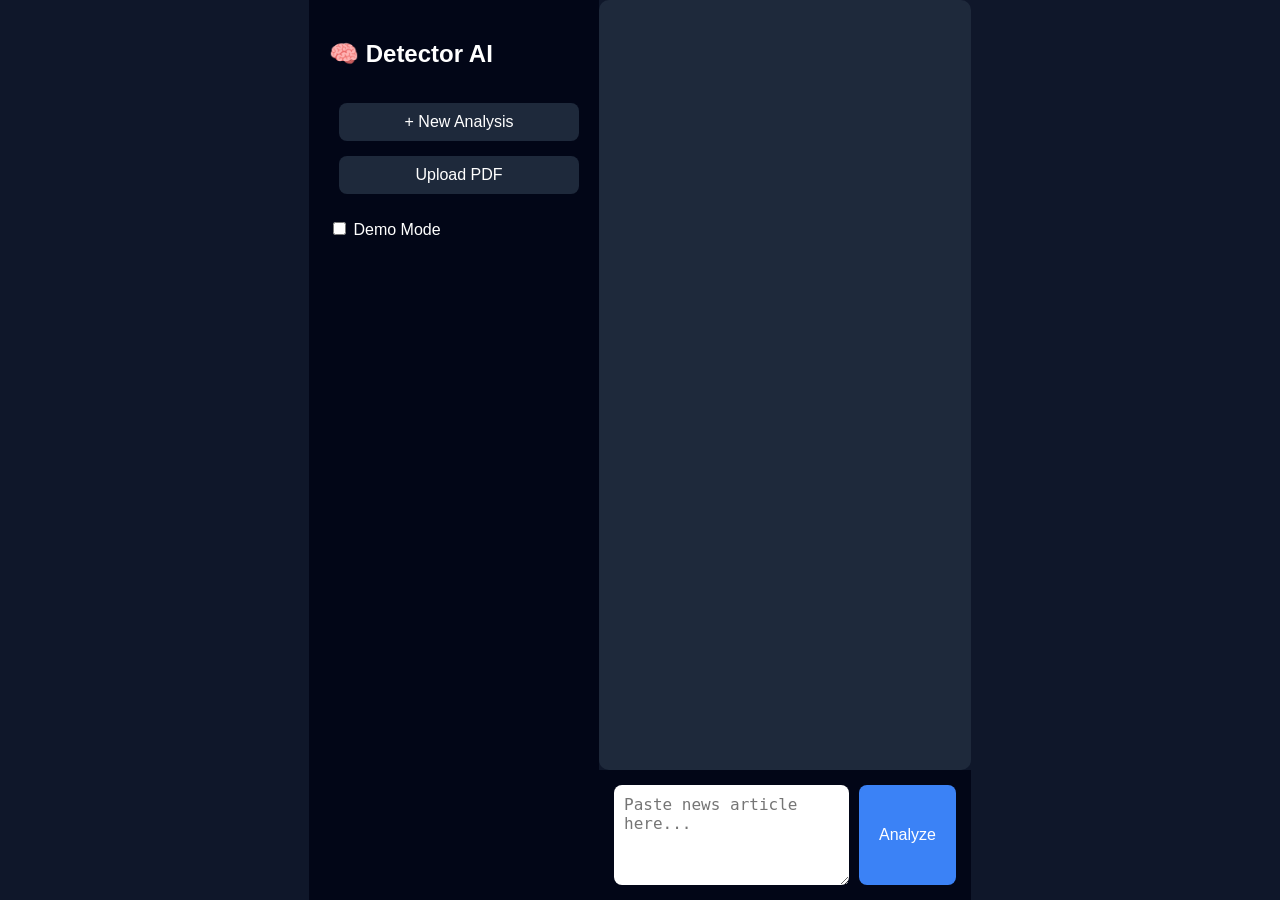
<file: frontend/index.html>
<!DOCTYPE html>
<html lang="en">
<head>
<meta charset="UTF-8" />
<title>Fake News Detector AI</title>
<link rel="stylesheet" href="css/styles.css" />
</head>

<body>

<div class="app">

  <aside class="sidebar">
    <h2>🧠 Detector AI</h2>
    <button id="newChat">+ New Analysis</button>
    <button id="uploadBtn">Upload PDF</button>
    
    <!-- ✅ Demo Mode Toggle -->
    <label style="margin-top:10px; display:block;">
      <input type="checkbox" id="demoToggle" /> Demo Mode
    </label>
  </aside>

  <main class="chat">

    <div id="chat-window"></div>

    <div class="input-area">
      <textarea id="newsText"
        placeholder="Paste news article here..."></textarea>
      <button id="analyzeBtn">Analyze</button>
    </div>

  </main>

</div>

<script src="js/api.js"></script>
<script src="js/ui.js"></script>
<script src="js/script.js"></script>

</body>
</html>
</file>
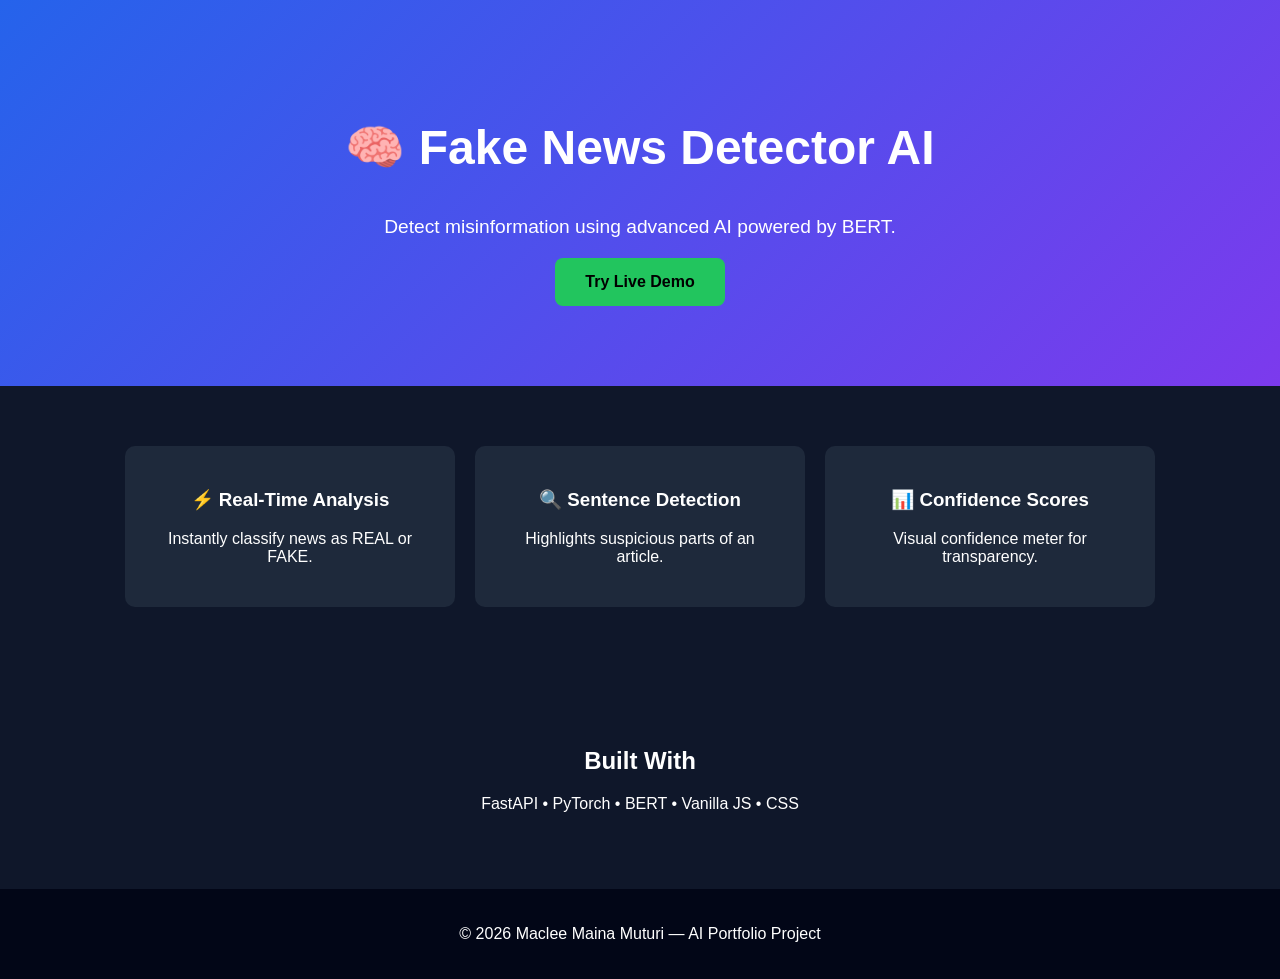
<file: frontend/landing.html>
<!DOCTYPE html>
<html lang="en">
<head>
<meta charset="UTF-8" />
<meta name="viewport" content="width=device-width, initial-scale=1.0"/>
<title>Fake News Detector AI</title>
<link rel="stylesheet" href="css/landing.css" />
</head>

<body>

<!-- HERO -->
<section class="hero">
  <h1>🧠 Fake News Detector AI</h1>
  <p>Detect misinformation using advanced AI powered by BERT.</p>
  <a href="index.html" class="cta">Try Live Demo</a>
</section>

<!-- FEATURES -->
<section class="features">

  <div class="feature">
    <h3>⚡ Real-Time Analysis</h3>
    <p>Instantly classify news as REAL or FAKE.</p>
  </div>

  <div class="feature">
    <h3>🔍 Sentence Detection</h3>
    <p>Highlights suspicious parts of an article.</p>
  </div>

  <div class="feature">
    <h3>📊 Confidence Scores</h3>
    <p>Visual confidence meter for transparency.</p>
  </div>

</section>

<!-- TECH STACK -->
<section class="tech">
  <h2>Built With</h2>
  <p>FastAPI • PyTorch • BERT • Vanilla JS • CSS</p>
</section>

<!-- FOOTER -->
<footer>
  <p>© 2026 Maclee Maina Muturi — AI Portfolio Project</p>
</footer>

</body>
</html>
</file>
<file: frontend/css/styles.css>
body {
  background: #0f172a;
  color: white;
  font-family: 'Arial', sans-serif;
  display: flex;
  justify-content: center;
  align-items: center;
  height: 100vh;
  margin: 0;
}

.chat-container {
  width: 700px;
  max-width: 90%;
  display: flex;
  flex-direction: column;
  gap: 10px;
}

#chat-window {
  background: #1e293b;
  padding: 15px;
  border-radius: 10px;
  height: 400px;
  overflow-y: auto;
}

.message {
  padding: 10px 15px;
  border-radius: 8px;
  margin-bottom: 10px;
  max-width: 80%;
}

.message.bot {
  background: #3b82f6;
  align-self: flex-start;
}

.message.user {
  background: #2563eb;
  align-self: flex-end;
}

textarea {
  width: 100%;
  height: 120px;
  border-radius: 8px;
  padding: 10px;
  font-size: 16px;
  border: none;
}

button {
  background: #3b82f6;
  color: white;
  padding: 12px 20px;
  border: none;
  border-radius: 8px;
  cursor: pointer;
  font-size: 16px;
}

button:hover {
  background: #2563eb;
}

.highlight-fake {
  background-color: #ff4d4d;
  color: white;
  font-weight: bold;
}
.highlight-fake {
  background-color: #ff4d4d;
  color: white;
  font-weight: bold;
  padding: 2px 4px;
  border-radius: 4px;
}
body {
  margin: 0;
  font-family: Arial, sans-serif;
  background: #0f172a;
  color: white;
}

.app {
  display: flex;
  height: 100vh;
}

/* Sidebar */

.sidebar {
  width: 250px;
  background: #020617;
  padding: 20px;
  display: flex;
  flex-direction: column;
  gap: 15px;
}

.sidebar button {
  background: #1e293b;
  color: white;
  border: none;
  padding: 10px;
  border-radius: 8px;
  cursor: pointer;
}

/* Chat Area */

.chat {
  flex: 1;
  display: flex;
  flex-direction: column;
}

#chat-window {
  flex: 1;
  padding: 20px;
  overflow-y: auto;
}

/* Messages */

.message {
  margin-bottom: 15px;
  padding: 12px;
  border-radius: 10px;
  max-width: 70%;
}

.message.bot { background: #1e293b; }
.message.user { background: #2563eb; align-self: flex-end; }

/* Input */

.input-area {
  display: flex;
  padding: 15px;
  background: #020617;
}

textarea {
  flex: 1;
  height: 80px;
  border-radius: 8px;
  padding: 10px;
  border: none;
}

button {
  margin-left: 10px;
  padding: 12px 20px;
  border-radius: 8px;
  border: none;
  background: #3b82f6;
  color: white;
  cursor: pointer;
}

/* Fake highlight */

.highlight-fake {
  background: #ff4d4d;
  font-weight: bold;
  padding: 2px 4px;
  border-radius: 4px;
}
/* 🏆 ELITE RESULT CARD */

.result-card {
  background: #020617;
  border: 1px solid #1e293b;
  padding: 20px;
  border-radius: 14px;
  margin-top: 10px;
  box-shadow: 0 0 20px rgba(0,0,0,0.4);
}

/* Verdict badge */

.verdict {
  display: inline-block;
  padding: 8px 16px;
  border-radius: 999px;
  font-weight: bold;
  color: white;
  margin-bottom: 15px;
  font-size: 1.1rem;
}

/* Confidence section */

.confidence-label {
  margin-bottom: 8px;
  font-size: 0.95rem;
  color: #cbd5f5;
}

.gauge {
  background: #1e293b;
  border-radius: 999px;
  height: 14px;
  overflow: hidden;
}

.gauge-fill {
  height: 100%;
  background: linear-gradient(90deg,#22c55e,#3b82f6);
  transition: width 0.6s ease;
}
</file>
<file: frontend/css/landing.css>
body {
  margin: 0;
  font-family: Arial, sans-serif;
  background: #0f172a;
  color: white;
  text-align: center;
}

/* HERO */

.hero {
  padding: 80px 20px;
  background: linear-gradient(135deg,#2563eb,#7c3aed);
}

.hero h1 { font-size: 3rem; }

.hero p { font-size: 1.2rem; margin: 20px 0; }

.cta {
  display: inline-block;
  padding: 15px 30px;
  background: #22c55e;
  color: black;
  border-radius: 8px;
  text-decoration: none;
  font-weight: bold;
}

/* FEATURES */

.features {
  display: flex;
  gap: 20px;
  padding: 60px 20px;
  justify-content: center;
  flex-wrap: wrap;
}

.feature {
  background: #1e293b;
  padding: 25px;
  border-radius: 10px;
  width: 280px;
}

/* TECH */

.tech { padding: 60px 20px; }

/* FOOTER */

footer {
  padding: 20px;
  background: #020617;
}

/* 📱 MOBILE RESPONSIVE */

@media (max-width: 768px) {

  .hero h1 { font-size: 2rem; }

  .features { flex-direction: column; align-items: center; }

  .feature { width: 90%; }

}
</file>
